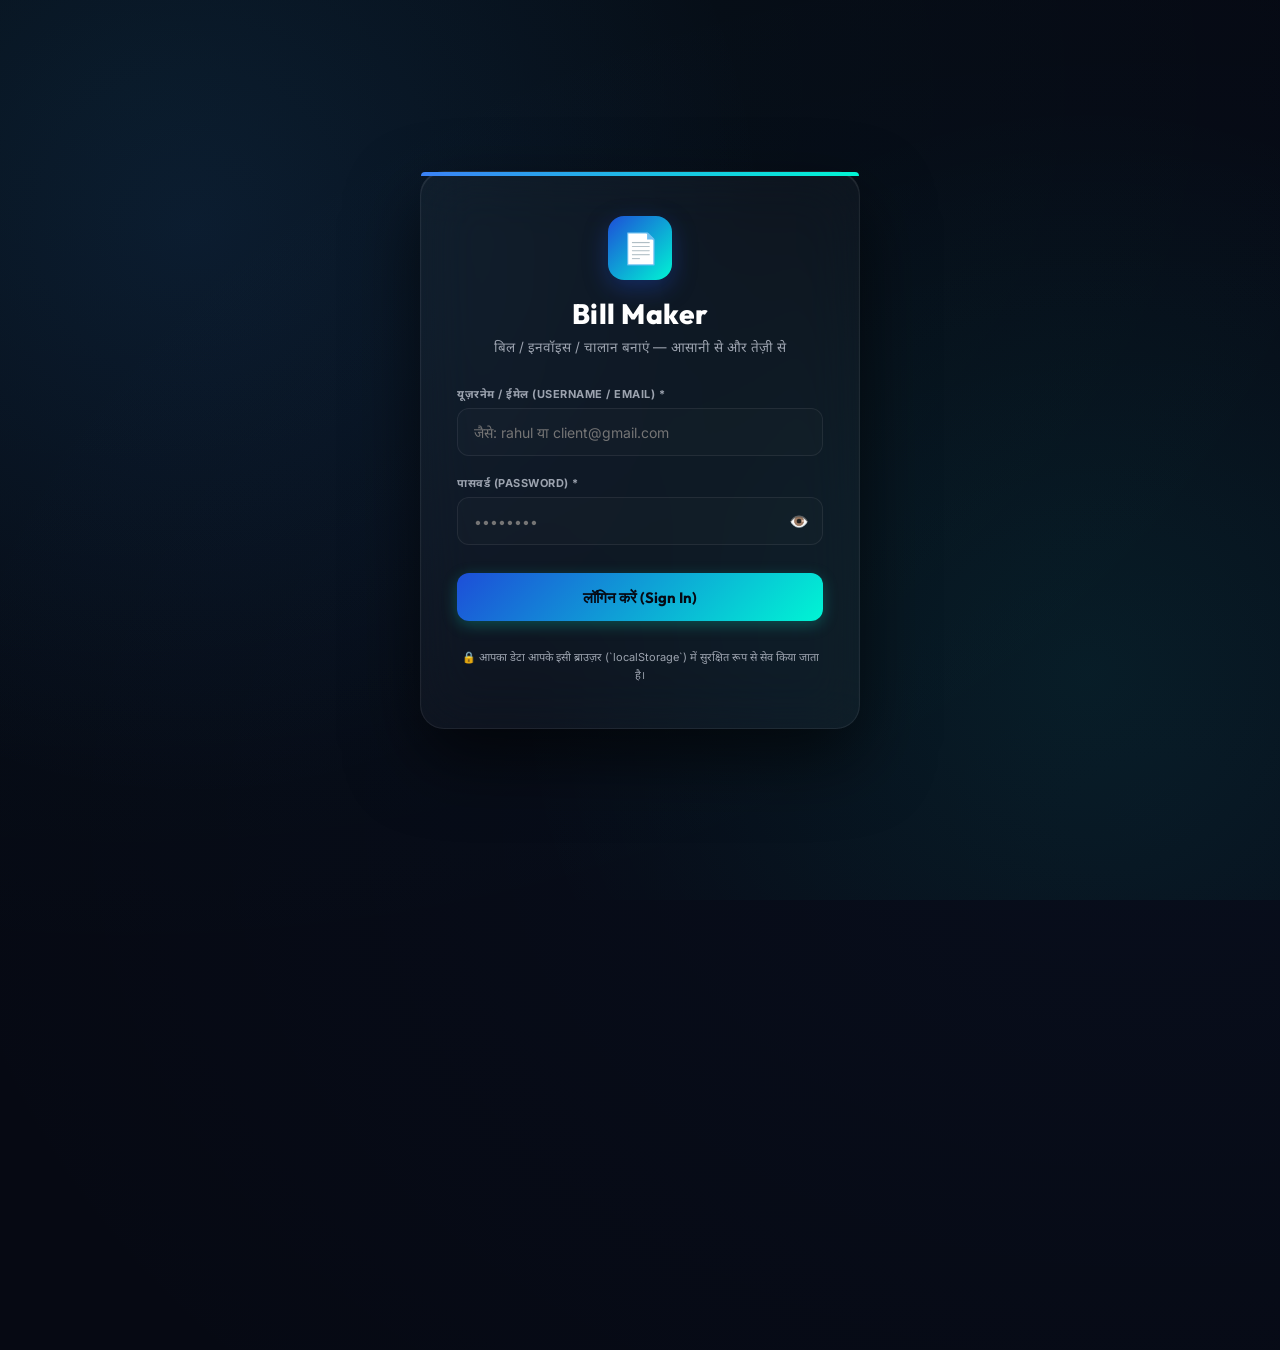
<file: index.html>
<!DOCTYPE html>
<html lang="hi">
<head>
  <meta charset="UTF-8">
  <meta name="viewport" content="width=device-width, initial-scale=1.0">
  <title>Bill Maker - बिल बनाएं</title>
  <link rel="preconnect" href="https://fonts.googleapis.com">
  <link rel="preconnect" href="https://fonts.gstatic.com" crossorigin>
  <link href="https://fonts.googleapis.com/css2?family=Outfit:wght@300;400;500;600;700;800&family=Noto+Sans+Devanagari:wght@400;500;600;700&family=Inter:wght@300;400;500;600;700&display=swap" rel="stylesheet">
  <link rel="stylesheet" href="style.css">
  <style id="dynamicTemplatesCss"></style>
  <!-- Local Authentication Mode -->
</head>
<body>

  <!-- Auth loading screen (shown while checking login state) -->
  <div id="authOverlay">
    <div style="font-size:48px">📄</div>
    <div style="font-size:18px;font-weight:700;color:#00f5d4">Bill Maker</div>
    <div class="spinner"></div>
    <div style="font-size:13px;color:#6b7280">लोगिन जाँच हो रही है...</div>
  </div>

  <div class="app-container">
    <!-- Sidebar Overlay for mobile -->
    <div class="sidebar-overlay" id="sidebarOverlay"></div>

    <!-- ===== PERSISTENT LEFT SIDEBAR ===== -->
    <aside class="sidebar-nav" id="sidebarNav">
      <div class="sidebar-brand">
        <div class="sidebar-logo">📄</div>
        <div class="sidebar-brand-text">
          <span class="sidebar-brand-name">Bill Maker</span>
          <span class="sidebar-brand-sub">SaaS Workspace</span>
        </div>
      </div>
      
      <ul class="sidebar-menu">
        <li>
          <a href="index.html" class="sidebar-menu-link active">
            <span>📋</span> Workspace
          </a>
        </li>
        <li>
          <a href="dashboard.html" class="sidebar-menu-link">
            <span>📁</span> Saved Bills
          </a>
        </li>
        <li>
          <a href="profile.html" class="sidebar-menu-link">
            <span>⚙️</span> Profile Settings
          </a>
        </li>
        <li id="adminSidebarLink" style="display:none">
          <a href="admin.html" class="sidebar-menu-link" style="color:var(--accent-mint)">
            <span>👑</span> Admin Panel
          </a>
        </li>
      </ul>

      <div class="sidebar-footer">
        <div class="sidebar-user" id="userInfo" style="display:none">
          <div class="sidebar-user-avatar" id="userAvatarPlaceholder">👤</div>
          <img class="sidebar-user-avatar" id="userAvatar" src="" alt="" style="display:none">
          <div class="sidebar-user-info">
            <div class="sidebar-user-name" id="userName">—</div>
            <div class="sidebar-user-email" id="userEmail">—</div>
          </div>
        </div>
        <button class="sidebar-btn-logout" id="btnLogout" style="display:none">
          🚪 Logout / लॉगआउट
        </button>
      </div>
    </aside>

    <!-- ===== MAIN DISPLAY AREA ===== -->
    <div class="main-viewport">
      <!-- Mobile Top bar -->
      <div class="mobile-top-bar">
        <button class="mobile-hamburger" id="mobileHamburger">☰</button>
        <span class="mobile-brand-title">📄 Bill Maker</span>
        <div class="mobile-actions" style="display:flex; gap:8px;">
          <button class="btn-new" id="btnNewBillMobile" style="height:36px; padding:0 12px; font-size:12px;">➕ New</button>
          <button class="btn-print" id="btnPrintMobile" style="height:36px; padding:0 12px; font-size:12px;">🖨️ Print</button>
        </div>
      </div>

      <!-- Desktop Local Header -->
      <header class="workspace-header">
        <div class="workspace-title">
          <h2>📋 बिल बनाएं <span class="badge">Workspace</span></h2>
        </div>
        <div class="workspace-actions">
          <button class="btn-new" id="btnNewBill">➕ New Bill</button>
          <button class="btn-print" id="btnPrint">🖨️ Print / प्रिंट</button>
        </div>
      </header>

      <!-- Mobile navigation tabs for form/preview swap -->
      <div class="mobile-tabs">
        <div class="mobile-tab-item active" id="mobileTabForm">📋 Edit Form</div>
        <div class="mobile-tab-item" id="mobileTabPreview">👁️ Live Preview</div>
      </div>

      <!-- Core Split Layout -->
      <div class="app-layout show-form" id="appLayout">

        <!-- LEFT PANEL: FORM -->
        <div class="form-panel">

          <!-- TAB BUTTONS -->
          <div class="tab-bar">
        <button class="tab-btn active" data-tab="tab-bill">📋 Bill Info</button>
        <button class="tab-btn" data-tab="tab-items">🛒 Items / सामान</button>
        <button class="tab-btn" data-tab="tab-charges">💰 Charges</button>
        <button class="tab-btn" data-tab="tab-history">📁 इतिहास (History)</button>
        <button class="tab-btn" data-tab="tab-settings">⚙️ Settings</button>
        <button class="tab-btn" data-tab="tab-templates">🎨 Templates</button>
      </div>

      <!-- ─── TAB 1: BILL INFO ─── -->
      <div class="tab-content active" id="tab-bill">

        <div class="section-card">
          <div class="section-title">🏪 दुकान / व्यापार की जानकारी <small>(आपकी दुकान)</small></div>
          <div class="field-group">
            <label>दुकान का नाम <span class="req">*</span></label>
            <input type="text" id="profBusinessName" placeholder="जैसे: S.V.K.B. किराना स्टोर">
          </div>
          <div class="field-row">
            <div class="field-group">
              <label>मोबाइल नंबर</label>
              <input type="tel" id="profPhone" placeholder="9876543210">
            </div>
            <div class="field-group">
              <label>GSTIN (वैकल्पिक)</label>
              <input type="text" id="profGSTIN" placeholder="09AAAAA0000A1Z5">
            </div>
          </div>
          <div class="field-group">
            <label>पता</label>
            <input type="text" id="profAddress" placeholder="जैसे: गल्ला मंडी, गोरखपुर">
          </div>
          <div class="field-group">
            <label>शीर्षक (ऊपर छपेगा)</label>
            <input type="text" id="profReligiousHeader" placeholder="जैसे: || श्री गणेशाय नमः ||">
          </div>
        </div>

        <div class="section-card">
          <div class="section-title">🧾 बिल की जानकारी</div>

          <div class="field-row">
            <div class="field-group">
              <label>बिल नंबर</label>
              <input type="text" id="metaInvoiceNo" placeholder="जैसे: 105">
            </div>
            <div class="field-group">
              <label>दिनांक</label>
              <input type="date" id="metaDate">
            </div>
          </div>

          <div class="field-group">
            <label>बिल का प्रकार</label>
            <div class="toggle-group">
              <label class="toggle-opt">
                <input type="radio" name="billType" value="estimate" checked>
                <span>📋 Estimate / पक्का बिल</span>
              </label>
              <label class="toggle-opt">
                <input type="radio" name="billType" value="challan">
                <span>🚚 Challan / चालान</span>
              </label>
            </div>
          </div>

          <div class="field-row">
            <div class="field-group">
              <label>कागज़ का साइज़</label>
              <select id="layoutPageSize">
                <option value="A4">A4 (पूरा पेज)</option>
                <option value="A5-Portrait">A4/2 (आधा पेज / A5)</option>
                <option value="A5-Landscape">A5 आड़ा (Landscape)</option>
              </select>
            </div>
            <div class="field-group">
              <label>गाड़ी / रूट (वैकल्पिक)</label>
              <input type="text" id="metaVehicleInfo" placeholder="जैसे: रामकुमार 407">
            </div>
          </div>
        </div>

        <div class="section-card">
          <div class="section-title">👤 खरीदार की जानकारी</div>
          <div class="field-group">
            <label>दुकान / ग्राहक का नाम <span class="req">*</span></label>
            <input type="text" id="metaReceiverName" placeholder="जैसे: प्रिया किराना स्टोर, देवरी">
          </div>
          <div class="field-group">
            <label>पता</label>
            <input type="text" id="metaReceiverAddress" placeholder="जैसे: देवरी चौराहा, गोरखपुर">
          </div>
        </div>

      </div>

      <!-- ─── TAB 2: ITEMS ─── -->
      <div class="tab-content" id="tab-items">
        <div class="section-card no-pad">
          <div class="items-toolbar">
            <span class="section-title" style="margin:0">🛒 सामान की सूची</span>
            <div style="display:flex;gap:8px">
              <button class="btn-add" id="btnAddRow">+ जोड़ें</button>
              <button class="btn-clear" id="btnClearItems">🗑️ सब हटाएं</button>
            </div>
          </div>

          <!-- Items Table -->
          <div class="items-scroll">
            <table class="items-ctrl-table">
              <thead>
                <tr>
                  <th>#</th>
                  <th>सामान का नाम (Item Name)</th>
                  <th>मात्रा (Qty)</th>
                  <th>यूनिट (Unit)</th>
                  <th>दर / रेट (₹)</th>
                  <th>छूट (Discount)</th>
                  <th>राशि (Amount)</th>
                  <th></th>
                </tr>
              </thead>
              <tbody id="itemsBody">
                <!-- rows here -->
              </tbody>
            </table>
          </div>

          <div class="overflow-alert" id="overflowAlert" style="display:none">
            ⚠️ बहुत सारे items हैं — print करने पर अगले page पर जा सकते हैं।
          </div>
        </div>

        <!-- Live subtotal bar -->
        <div class="live-total-bar">
          <span>कुल योग:</span>
          <strong id="liveSubtotal">₹ 0.00</strong>
        </div>
      </div>

      <!-- ─── TAB 3: CHARGES ─── -->
      <div class="tab-content" id="tab-charges">
        <div class="section-card">
          <div class="section-title">➕ अतिरिक्त खर्च</div>
          <div class="field-row">
            <div class="field-group">
              <label>&#x928;&#x917; (Nag) &mdash; &#x915;&#x93F;&#x924;&#x928;&#x947; &#x928;&#x917;?</label>
              <input type="number" id="calcHammaliNag" min="0" value="0" placeholder="10" step="1" inputmode="decimal" oninput="S.charges.hammaliNag=parseFloat(this.value)||0;recalcAndUpdate()">
            </div>
            <div class="field-group">
              <label>&#x20B9; &#x92A;&#x94D;&#x930;&#x924;&#x93F; &#x928;&#x917; (Rate/Nag)</label>
              <input type="number" id="calcHammaliRate" min="0" value="0" placeholder="5" step="0.5" inputmode="decimal" oninput="S.charges.hammaliRate=parseFloat(this.value)||0;recalcAndUpdate()">
            </div>
          </div>
          <div id="hammaliFormula" style="margin:6px 0 10px;padding:8px 14px;background:linear-gradient(135deg,#fef3c7,#fde68a);border:1.5px solid #f59e0b;border-radius:8px;font-size:13px;font-weight:700;color:#92400e;display:none">
            <span id="hammaliFormulaText">0 nag &times; &#x20B9;0 = &#x20B9;0</span>
            <span style="margin-left:8px;font-size:10px;font-weight:400;color:#78350f">(&#x915;&#x941;&#x932; &#x92E;&#x947;&#x902; &#x91C;&#x941;&#x921;&#x93C;&#x947;&#x917;&#x93E;)</span>
          </div>
          <div class="field-row">
            <div class="field-group">
              <label>&#x92C;&#x94B;&#x930;&#x93E; / &#x92C;&#x94B;&#x930;&#x940; &#x91A;&#x93E;&#x930;&#x94D;&#x91C; (&#x20B9;)</label>
              <input type="number" id="calcBori" min="0" value="0" placeholder="0" inputmode="decimal">
            </div>
            <div class="field-group"></div>
          </div>
          <input type="hidden" id="calcHammali" value="0">
          <div class="field-row">
            <div class="field-group">
              <label>GST (%)</label>
              <select id="calcTaxGST">
                <option value="0">कोई नहीं (0%)</option>
                <option value="5">GST 5%</option>
                <option value="12">GST 12%</option>
                <option value="18">GST 18%</option>
              </select>
            </div>
            <div class="field-group">
              <label>अग्रिम / जमा (₹)</label>
              <input type="number" id="calcAdvance" min="0" value="0" placeholder="0" inputmode="decimal">
            </div>
          </div>
        </div>

        <!-- Summary card -->
        <div class="summary-card">
          <div class="summary-title">📊 हिसाब का सारांश</div>
          <div class="summary-row"><span>सामान का योग</span><span id="sumSubtotal">₹ 0.00</span></div>
          <div class="summary-row" id="sumBoriRow"><span>बोरा चार्ज</span><span id="sumBori">₹ 0.00</span></div>
          <div class="summary-row" id="sumGstRow"><span>GST (<span id="sumGstPct">0</span>%)</span><span id="sumGst">₹ 0.00</span></div>
          <div class="summary-row text-red" id="sumAdvanceRow"><span>(-) अग्रिम</span><span id="sumAdvance">₹ 0.00</span></div>
          <div class="summary-divider"></div>
          <div class="summary-row grand"><span>कुल देय राशि</span><span id="sumNet">₹ 0.00</span></div>
          <!-- Hammali shown separately as note -->
          <div class="summary-row" id="sumHammaliRow" style="color:#d97706;font-weight:600">
            <span>&#x2696;&#xFE0F; &#x939;&#x92E;&#x94D;&#x92E;&#x93E;&#x932;&#x940; (<span id="sumHammaliNag">0</span> nag &times; &#x20B9;<span id="sumHammaliRateDisplay">0</span>)</span>
            <span id="sumHammali">&#x20B9; 0.00</span>
          </div>
        </div>

        <div class="section-card" style="margin-top:16px">
          <div class="section-title">📝 शर्तें व नियम</div>
          <div class="field-group">
            <textarea id="profTerms" rows="3" placeholder="जैसे: पेमेंट 20 दिन में करें। इसके बाद 2% ब्याज लगेगा।"></textarea>
          </div>
        </div>

        <div class="action-btns">
          <button class="btn-export" id="btnExport">💾 Save (JSON)</button>
          <button class="btn-import" id="btnImport">📂 Load (JSON)</button>
          <input type="file" id="importFile" accept=".json" style="display:none">
        </div>
      </div>

      <!-- ─── TAB 4: BILL HISTORY ─── -->
      <div class="tab-content" id="tab-history">
        <div class="section-card" style="padding:0;overflow:hidden">
          <div class="items-toolbar">
            <span class="section-title" style="margin:0">📁 सहेजे गए बिल (Saved Bills)</span>
            <button class="btn-add" id="btnRefreshHistory" style="background:#6b7280">🔄 अपडेट</button>
          </div>
          <!-- Search by shop name -->
          <div style="padding:10px 16px;border-bottom:1px solid #f0f0f0">
            <input type="text" id="historySearch" placeholder="🔍 दुकान का नाम से ढूंढें..." style="width:100%;padding:8px 12px;border:1px solid #e5e7eb;border-radius:8px;font-size:13px">
          </div>
          <!-- Records list -->
          <div id="historyList" style="max-height:500px;overflow-y:auto;padding:8px 0">
            <div class="history-empty" id="historyEmpty">
              <div style="text-align:center;padding:40px 20px;color:#9ca3af">
                <div style="font-size:40px;margin-bottom:12px">📂</div>
                <div style="font-weight:600;margin-bottom:6px">अभी कोई बिल सेव नहीं हुआ</div>
                <div style="font-size:12px">Print करने पर बिल अतओमैटिक सेव होगा</div>
              </div>
            </div>
          </div>
        </div>


      </div>

      <!-- ─── TAB 5: SETTINGS ─── -->
      <div class="tab-content" id="tab-settings">
        <div class="section-card">
          <div class="section-title">⚙️ Application Settings</div>
          <p class="help-text">यहाँ से आप अपना प्रोफाइल सेट करें। यह हर बार auto-load होगा।</p>
          <div class="field-group" style="margin-top:14px">
            <label>अगले बिल का नंबर</label>
            <input type="number" id="settingNextNo" placeholder="1">
          </div>
          <div class="field-group">
            <label>Auto-increment bill number?</label>
            <div class="toggle-group">
              <label class="toggle-opt">
                <input type="radio" name="autoIncr" value="yes" checked>
                <span>✅ हाँ (Auto)</span>
              </label>
              <label class="toggle-opt">
                <input type="radio" name="autoIncr" value="no">
                <span>❌ नहीं (Manual)</span>
              </label>
            </div>
          </div>
        </div>
        <div class="danger-zone">
          <button class="btn-danger" id="btnReset">🗑️ सब Reset करें (Clear All Data)</button>
          <p class="help-text">⚠️ इससे सारा डेटा मिट जाएगा।</p>
        </div>
      </div>

      <!-- ─── TAB 6: TEMPLATES ─── -->
      <div class="tab-content" id="tab-templates">
        <div class="section-card">
          <div class="section-title">🎨 बिल टेम्पलेट चुनें</div>
          <p class="help-text" style="margin-bottom:12px">VYAPAR जैसे template चुनें — प्रिंट में भी यही design आएगी।</p>

          <div class="template-grid" id="templateGrid"></div>
        </div>
      </div>
    </div><!-- end form-panel -->
    <!-- RIGHT PANEL: LIVE PRINT PREVIEW -->
    <div class="preview-panel">
      <div class="preview-label">
        <span class="live-dot"></span>
        Live Preview — <span id="previewSizeLabel">A4</span>
      </div>

      <!-- THE ACTUAL BILL PAPER -->
      <div class="bill-scroll-wrap">
        <div class="bill-paper size-a4" id="invoicePaper">

        <!-- Religious header -->
        <div class="bill-religious" id="pReligious">|| श्री गणेशाय नमः ||</div>

        <!-- Business header -->
        <div class="bill-header-block">
          <div class="bill-biz-left">
            <div class="bill-biz-name" id="pBizName">S.V.K.B. किराना स्टोर</div>
            <div class="bill-biz-sub" id="pBizSub">Wholesale Kirana Merchants</div>
            <div class="bill-biz-addr" id="pBizAddr">गल्ला मंडी, गोरखपुर</div>
          </div>
          <div class="bill-biz-right">
            <div id="pPhoneBlock"><strong>📞</strong> <span id="pPhone">9876543210</span></div>
            <div id="pGstBlock"><strong>GST:</strong> <span id="pGST">09AAAAA0000A1Z5</span></div>
          </div>
        </div>

        <div class="bill-line-thick"></div>
        <div class="bill-doc-type" id="pDocType">— ESTIMATE / अनुमानित बिल —</div>
        <div class="bill-line"></div>

        <!-- Receiver + bill meta -->
        <div class="bill-meta-grid">
          <div class="bill-receiver">
            <div class="meta-line">
              <span class="mlabel">नाम:</span>
              <span class="mval bold" id="pRecvName">प्रिया किराना स्टोर</span>
            </div>
            <div class="meta-line">
              <span class="mlabel">पता:</span>
              <span class="mval" id="pRecvAddr">देवरी चौराहा, गोरखपुर</span>
            </div>
            <div class="meta-line" id="pVehicleRow">
              <span class="mlabel">गाड़ी:</span>
              <span class="mval" id="pVehicle">रामकुमार 407</span>
            </div>
          </div>
          <div class="bill-billno">
            <div class="meta-line">
              <span class="mlabel" id="pBillNoLabel">बिल नं:</span>
              <span class="mval bold" id="pInvoiceNo">105</span>
            </div>
            <div class="meta-line">
              <span class="mlabel">दिनांक:</span>
              <span class="mval" id="pDate">28/05/2026</span>
            </div>
          </div>
        </div>

        <div class="bill-line"></div>

        <!-- Items table -->
        <table class="bill-items-table" id="pItemsTable">
          <thead>
            <tr>
              <th class="tc" style="width:30px">क्र.</th>
              <th>सामान का विवरण (Item)</th>
              <th class="tr" style="width:80px">मात्रा (Qty)</th>
              <th class="tr" id="thRate" style="width:80px">दर (Rate)</th>
              <th class="tr" id="thDisc" style="width:60px">छूट (Disc.)</th>
              <th class="tr" id="thAmt" style="width:90px">राशि (Amount)</th>
            </tr>
          </thead>
          <tbody id="pItemsBody">
          </tbody>
        </table>

        <!-- Totals + Signature -->
        <div class="bill-footer-grid" id="pTotalsBlock">
          <div class="bill-footer-left">
            <div class="bill-terms-title">शर्तें व नियम:</div>
            <div class="bill-terms-text" id="pTerms">पेमेंट 20 दिन में करें।</div>
            <div class="bill-sign-row">
              <div class="sign-box">
                <div class="sign-line"></div>
                <div class="sign-name">खरीदार के हस्ताक्षर</div>
              </div>
              <div class="sign-box">
                <div class="sign-line"></div>
                <div class="sign-name">कृते: <span id="pBizSignName">S.V.K.B.</span></div>
                <div class="sign-sub">अधिकृत हस्ताक्षर</div>
              </div>
            </div>
          </div>
          <div class="bill-footer-right">
            <table class="bill-totals-tbl">
              <tr>
                <td class="tl">उप योग (Subtotal)</td>
                <td class="tr" id="pSubtotal">₹ 0.00</td>
              </tr>
              <tr id="pBoriRow">
                <td class="tl">बोरा चार्ज</td>
                <td class="tr" id="pBori">₹ 0.00</td>
              </tr>
              <tr id="pGstRow">
                <td class="tl">GST (<span id="pGstPct">0</span>%)</td>
                <td class="tr" id="pGst">₹ 0.00</td>
              </tr>
              <tr id="pAdvanceRow">
                <td class="tl red">(-) अग्रिम</td>
                <td class="tr red" id="pAdvance">₹ 0.00</td>
              </tr>
              <tr id="pHammaliRow">
                <td class="tl" style="color:#b45309;font-weight:600">&#x2696;&#xFE0F; &#x939;&#x92E;&#x94D;&#x92E;&#x93E;&#x932;&#x940; <small>(<span id="pHammaliNag">0</span> nag &times; &#x20B9;<span id="pHammaliRate">0</span>)</small></td>
                <td class="tr" id="pHammali" style="color:#b45309;font-weight:700">&#x20B9; 0.00</td>
              </tr>
              <tr class="grand-row">
                <td class="tl">कुल देय राशि (Net Payable)</td>
                <td class="tr bold" id="pNetTotal">₹ 0.00</td>
              </tr>
              <!-- Hammali shown BELOW grand total as an informational note -->
              
            </table>
          </div>
        </div>

        <!-- Thank you footer -->
        <div class="bill-thankyou">
          ✦ धन्यवाद ! पुनः पधारें ✦
        </div>

      </div><!-- end bill-paper -->
      </div><!-- end bill-scroll-wrap -->
    </div><!-- end preview-panel -->

  </div><!-- end app-layout -->
  </div><!-- end main-viewport -->
  </div><!-- end app-container -->

  <!-- Toast notification -->
  <div id="editorToast" style="
    position:fixed; bottom:28px; left:50%; transform:translateX(-50%) translateY(80px);
    background:#1d4ed8; color:#fff; padding:12px 24px; border-radius:30px;
    font-size:13px; font-weight:600; z-index:9999;
    transition:transform 0.3s ease; box-shadow:0 4px 16px rgba(0,0,0,0.2);
    pointer-events:none;
  "></div>
  <style>
    #editorToast.show { transform: translateX(-50%) translateY(0) !important; }
  </style>

  <script src="app.js"></script>
</body>
</html>
</file>
<file: style.css>
/* ========================================================
   BILL MAKER — PREMIUM GLOBAL DESIGN SYSTEM & UX ARCHITECTURE
   ======================================================== */

@import url('https://fonts.googleapis.com/css2?family=Outfit:wght@300;400;500;600;700;800&family=Inter:wght@300;400;500;600;700;800&family=Noto+Sans+Devanagari:wght@400;500;600;700&display=swap');

:root {
  /* Color Palette - Premium Dark & Mint Glow */
  --bg-base: #070912;
  --bg-panel: rgba(10, 15, 30, 0.4);
  --bg-card: rgba(18, 27, 49, 0.5);
  --bg-input: rgba(255, 255, 255, 0.02);
  --border-color: rgba(255, 255, 255, 0.07);
  --border-color-focus: #00f5d4;
  
  --text-main: #f3f4f6;
  --text-muted: #9ca3af;
  --text-white: #ffffff;
  
  --accent-mint: #00f5d4;
  --accent-mint-hover: #00d9bc;
  --accent-mint-glow: rgba(0, 245, 212, 0.1);
  --accent-mint-solid: #10b981;
  --accent-blue: #3b82f6;
  --accent-blue-hover: #2563eb;
  --accent-danger: #f43f5e;
  --accent-danger-hover: #e11d48;
  --accent-danger-glow: rgba(244, 63, 94, 0.12);
  --accent-success: #10b981;
  --accent-warning: #f59e0b;
  
  /* Dimensions & Spacing */
  --sidebar-width: 280px;
  --header-height: 70px;
  --radius-sm: 8px;
  --radius-md: 12px;
  --radius-lg: 18px;
  --transition-fast: 0.2s cubic-bezier(0.4, 0, 0.2, 1);
  --transition-normal: 0.3s cubic-bezier(0.4, 0, 0.2, 1);
  
  /* Shadows & Glows */
  --shadow-sm: 0 2px 8px rgba(0, 0, 0, 0.3);
  --shadow-md: 0 12px 30px rgba(0, 0, 0, 0.45), inset 0 1px 1px rgba(255, 255, 255, 0.08);
  --shadow-lg: 0 25px 60px rgba(0, 0, 0, 0.65);
  --glow-mint: 0 0 18px rgba(0, 245, 212, 0.2);
  --glow-input: 0 0 16px rgba(0, 245, 212, 0.15), inset 0 1px 1px rgba(255, 255, 255, 0.05);
}

/* ── RESET & BASE ── */
* {
  box-sizing: border-box;
  margin: 0;
  padding: 0;
}

body {
  font-family: 'Inter', 'Noto Sans Devanagari', sans-serif;
  background-color: var(--bg-base);
  background-image: 
    radial-gradient(circle at 10% 20%, rgba(59, 130, 246, 0.07) 0%, transparent 45%),
    radial-gradient(circle at 90% 80%, rgba(0, 245, 212, 0.05) 0%, transparent 45%);
  background-attachment: fixed;
  color: var(--text-main);
  font-size: 14px;
  min-height: 100vh;
  overflow-x: hidden;
}

/* Custom Scrollbar for Core Panels */
::-webkit-scrollbar {
  width: 6px;
  height: 6px;
}
::-webkit-scrollbar-track {
  background: rgba(255, 255, 255, 0.005);
}
::-webkit-scrollbar-thumb {
  background: rgba(255, 255, 255, 0.1);
  border-radius: 4px;
}
::-webkit-scrollbar-thumb:hover {
  background: var(--accent-mint);
}

/* Placeholders design */
::placeholder {
  color: rgba(255, 255, 255, 0.25);
  font-weight: 400;
}

/* ── AUTH LOADING OVERLAY ── */
#authOverlay {
  position: fixed;
  inset: 0;
  background: var(--bg-base) !important;
  display: flex;
  flex-direction: column;
  align-items: center;
  justify-content: center;
  z-index: 9999;
  gap: 20px;
}
#authOverlay .spinner {
  width: 48px;
  height: 48px;
  border: 4px solid rgba(0, 245, 212, 0.08);
  border-top-color: var(--accent-mint);
  border-radius: 50%;
  animation: spin 0.8s linear infinite;
}
@keyframes spin { to { transform: rotate(360deg); } }

/* ── LAYOUT SHELL (Desktop Navigation Sidebar) ── */
.app-container {
  display: flex;
  min-height: 100vh;
  width: 100%;
  position: relative;
}

.sidebar-nav {
  width: var(--sidebar-width);
  background: rgba(8, 12, 22, 0.9);
  backdrop-filter: blur(24px);
  -webkit-backdrop-filter: blur(24px);
  border-right: 1px solid var(--border-color);
  display: flex;
  flex-direction: column;
  padding: 30px 20px;
  position: fixed;
  top: 0;
  bottom: 0;
  left: 0;
  z-index: 1000;
  transition: transform var(--transition-normal);
}

.sidebar-brand {
  display: flex;
  align-items: center;
  gap: 12px;
  margin-bottom: 35px;
  padding-left: 8px;
}
.sidebar-logo {
  font-size: 28px;
  filter: drop-shadow(0 0 10px rgba(0, 245, 212, 0.4));
  animation: logoPulse 2.5s infinite alternate;
}
@keyframes logoPulse {
  0% { transform: scale(1); filter: drop-shadow(0 0 5px rgba(0, 245, 212, 0.3)); }
  100% { transform: scale(1.05); filter: drop-shadow(0 0 15px rgba(0, 245, 212, 0.6)); }
}
.sidebar-brand-text {
  display: flex;
  flex-direction: column;
}
.sidebar-brand-name {
  font-family: 'Outfit', sans-serif;
  font-size: 18px;
  font-weight: 800;
  color: var(--text-white);
  letter-spacing: 0.5px;
}
.sidebar-brand-sub {
  font-size: 10px;
  color: var(--accent-mint);
  font-weight: 700;
  text-transform: uppercase;
  letter-spacing: 1px;
}

.sidebar-menu {
  list-style: none;
  display: flex;
  flex-direction: column;
  gap: 8px;
  flex: 1;
}

.sidebar-menu-link {
  display: flex;
  align-items: center;
  gap: 12px;
  padding: 12px 16px;
  border-radius: var(--radius-md);
  color: var(--text-muted);
  font-size: 14px;
  font-weight: 600;
  text-decoration: none;
  transition: all var(--transition-fast);
  border: 1px solid transparent;
  cursor: pointer;
  position: relative;
  overflow: hidden;
}
.sidebar-menu-link:hover {
  background: rgba(255, 255, 255, 0.02);
  color: var(--text-white);
  transform: translateX(2px);
}
.sidebar-menu-link.active {
  background: var(--accent-mint-glow);
  color: var(--accent-mint);
  border-color: rgba(0, 245, 212, 0.12);
  box-shadow: var(--glow-mint);
}
/* Sliding navigation border */
.sidebar-menu-link::after {
  content: '';
  position: absolute;
  left: 0; bottom: 0; top: 0;
  width: 3px;
  background: var(--accent-mint);
  transform: scaleY(0);
  transform-origin: bottom center;
  transition: transform var(--transition-fast);
}
.sidebar-menu-link.active::after {
  transform: scaleY(1);
}

.sidebar-footer {
  border-top: 1px solid var(--border-color);
  padding-top: 20px;
  margin-top: auto;
}

.sidebar-user {
  display: flex;
  align-items: center;
  gap: 12px;
  padding: 10px;
  background: rgba(255, 255, 255, 0.015);
  border: 1px solid var(--border-color);
  border-radius: var(--radius-md);
  margin-bottom: 12px;
}

.sidebar-user-avatar {
  width: 36px;
  height: 36px;
  border-radius: var(--radius-sm);
  background: linear-gradient(135deg, var(--accent-blue), var(--accent-mint));
  display: flex;
  align-items: center;
  justify-content: center;
  font-family: 'Outfit', sans-serif;
  font-weight: 800;
  color: var(--bg-base);
  font-size: 15px;
  flex-shrink: 0;
  object-fit: cover;
  border: 1.5px solid rgba(255,255,255,0.08);
}

.sidebar-user-info {
  flex: 1;
  min-width: 0;
}
.sidebar-user-name {
  font-size: 13px;
  font-weight: 700;
  color: var(--text-white);
  white-space: nowrap;
  overflow: hidden;
  text-overflow: ellipsis;
}
.sidebar-user-email {
  font-size: 10px;
  color: var(--text-muted);
  white-space: nowrap;
  overflow: hidden;
  text-overflow: ellipsis;
}

.sidebar-btn-logout {
  width: 100%;
  background: transparent;
  border: 1px solid rgba(244, 63, 94, 0.15);
  color: var(--accent-danger);
  padding: 10px;
  border-radius: var(--radius-md);
  font-size: 13px;
  font-weight: 600;
  cursor: pointer;
  transition: all var(--transition-fast);
  display: flex;
  align-items: center;
  justify-content: center;
  gap: 8px;
}
.sidebar-btn-logout:hover {
  background: var(--accent-danger-glow);
  border-color: rgba(244, 63, 94, 0.35);
  transform: translateY(-1px);
}

/* Main Display Area */
.main-viewport {
  margin-left: var(--sidebar-width);
  flex: 1;
  min-width: 0;
  display: flex;
  flex-direction: column;
}

/* Mobile top bar navigation triggers */
.mobile-top-bar {
  display: none;
  background: rgba(8, 12, 22, 0.95);
  backdrop-filter: blur(12px);
  border-bottom: 1px solid var(--border-color);
  padding: 12px 16px;
  align-items: center;
  justify-content: space-between;
  position: sticky;
  top: 0;
  z-index: 999;
}
.mobile-hamburger {
  background: transparent;
  border: none;
  color: var(--text-main);
  font-size: 24px;
  cursor: pointer;
}
.mobile-logo {
  font-size: 24px;
}
.mobile-brand-title {
  font-family: 'Outfit', sans-serif;
  font-size: 16px;
  font-weight: 700;
  color: var(--text-white);
}

/* Sidebar overlay on mobile */
.sidebar-overlay {
  display: none;
  position: fixed;
  inset: 0;
  background: rgba(0, 0, 0, 0.6);
  backdrop-filter: blur(5px);
  z-index: 998;
}

/* Workspace Local Page Header */
.workspace-header {
  padding: 24px 32px 12px;
  display: flex;
  justify-content: space-between;
  align-items: center;
  border-bottom: 1px solid var(--border-color);
}
.workspace-title h2 {
  font-family: 'Outfit', sans-serif;
  font-size: 24px;
  font-weight: 800;
  color: var(--text-white);
  display: flex;
  align-items: center;
  gap: 8px;
  letter-spacing: -0.3px;
}
.workspace-title .badge {
  font-size: 10px;
  padding: 3px 8px;
  background: var(--accent-mint-glow);
  color: var(--accent-mint);
  border: 1px solid rgba(0, 245, 212, 0.25);
  border-radius: 20px;
  text-transform: uppercase;
  letter-spacing: 1px;
  font-weight: 800;
}
.workspace-actions {
  display: flex;
  gap: 12px;
}

/* ── PREMIUM CORE BUTTONS ── */
.btn-print, .btn-new, .btn-dashboard, .btn-logout, .btn-save, .btn-add, .btn-clear {
  border-radius: var(--radius-md);
  font-size: 13.5px;
  font-weight: 700;
  cursor: pointer;
  transition: all var(--transition-fast);
  display: inline-flex;
  align-items: center;
  justify-content: center;
  gap: 6px;
  height: 40px;
  padding: 0 16px;
  font-family: 'Outfit', sans-serif;
}

.btn-print {
  background: linear-gradient(135deg, var(--accent-mint), var(--accent-emerald));
  color: var(--bg-base);
  border: none;
  box-shadow: 0 4px 16px rgba(0, 245, 212, 0.35);
}
.btn-print:hover {
  transform: translateY(-1.5px) scale(1.02);
  box-shadow: 0 8px 24px rgba(0, 245, 212, 0.5);
  filter: brightness(1.05);
}

.btn-new {
  background: rgba(255, 255, 255, 0.04);
  color: var(--text-main);
  border: 1px solid var(--border-color);
}
.btn-new:hover {
  background: rgba(255, 255, 255, 0.08);
  color: var(--text-white);
  border-color: rgba(255, 255, 255, 0.2);
  transform: translateY(-1px);
}

/* ── SPLIT WORKSPACE LAYOUT ── */
.app-layout {
  display: grid;
  grid-template-columns: 540px 1fr;
  height: calc(100vh - var(--header-height) - 40px);
  overflow: hidden;
  flex: 1;
}

/* Form Panel (Left) */
.form-panel {
  background: var(--bg-panel);
  border-right: 1px solid var(--border-color);
  display: flex;
  flex-direction: column;
  overflow: hidden;
}

/* Form Tabs Menu */
.tab-bar {
  display: flex;
  background: rgba(8, 12, 22, 0.4);
  border-bottom: 1px solid var(--border-color);
  overflow-x: auto;
  flex-shrink: 0;
}
.tab-btn {
  flex: 1;
  padding: 14px 8px;
  border: none;
  background: transparent;
  font-size: 11.5px;
  font-weight: 700;
  color: var(--text-muted);
  cursor: pointer;
  white-space: nowrap;
  border-bottom: 3px solid transparent;
  transition: all var(--transition-fast);
  text-transform: uppercase;
  letter-spacing: 0.8px;
}
.tab-btn:hover {
  color: var(--text-main);
  background: rgba(255, 255, 255, 0.02);
}
.tab-btn.active {
  color: var(--accent-mint);
  border-bottom-color: var(--accent-mint);
  background: rgba(255, 255, 255, 0.03);
  text-shadow: 0 0 8px rgba(0, 245, 212, 0.35);
}

/* Tab Scrollable Contents */
.tab-content {
  display: none;
  flex: 1;
  overflow-y: auto;
  padding: 24px;
  flex-direction: column;
  gap: 20px;
}
.tab-content.active {
  display: flex;
}

/* ── PREMIUM UI GLASS CARDS ── */
.section-card {
  border: 1px solid var(--border-color);
  border-radius: var(--radius-lg);
  padding: 20px;
  background: var(--bg-card);
  box-shadow: var(--shadow-md);
  backdrop-filter: blur(24px);
  -webkit-backdrop-filter: blur(24px);
  transition: transform var(--transition-fast), border-color var(--transition-normal), box-shadow var(--transition-normal);
}
.section-card:hover {
  border-color: rgba(0, 245, 212, 0.15);
  box-shadow: 0 16px 40px rgba(0, 0, 0, 0.55), 0 0 20px rgba(0, 245, 212, 0.02), inset 0 1px 1px rgba(255, 255, 255, 0.12);
}
.section-card.no-pad {
  padding: 0;
  overflow: hidden;
}

.section-title {
  font-family: 'Outfit', sans-serif;
  font-size: 14px;
  font-weight: 700;
  color: var(--text-white);
  margin-bottom: 16px;
  display: flex;
  align-items: center;
  gap: 8px;
}
.section-title small {
  font-weight: 400;
  color: var(--text-muted);
  font-size: 11px;
}
.req {
  color: var(--accent-danger);
}
.help-text {
  font-size: 12px;
  color: var(--text-muted);
  line-height: 1.6;
}

/* ── TOUCH FRIENDLY FORMS ── */
.field-group {
  display: flex;
  flex-direction: column;
  gap: 6px;
  margin-bottom: 14px;
}
.field-group:last-child {
  margin-bottom: 0;
}
.field-row {
  display: grid;
  grid-template-columns: 1fr 1fr;
  gap: 12px;
}

label {
  font-size: 11px;
  font-weight: 700;
  color: var(--text-muted);
  text-transform: uppercase;
  letter-spacing: 0.5px;
}

input[type="text"],
input[type="number"],
input[type="tel"],
input[type="date"],
select,
textarea {
  border: 1.5px solid var(--border-color);
  border-radius: var(--radius-md);
  padding: 0 14px;
  font-size: 13.5px;
  font-family: inherit;
  color: var(--text-white);
  background: var(--bg-input);
  outline: none;
  transition: all var(--transition-fast);
  width: 100%;
  height: 48px; /* Touch-optimized min target height */
}

textarea {
  height: auto;
  padding: 12px 14px;
  resize: vertical;
}

input:focus, select:focus, textarea:focus {
  border-color: var(--border-color-focus);
  box-shadow: var(--glow-input);
  background: rgba(255, 255, 255, 0.05);
}

/* Premium styled Select element */
select {
  cursor: pointer;
  appearance: none;
  background-image: url("data:image/svg+xml;charset=utf-8,%3Csvg xmlns='http://www.w3.org/2000/svg' viewBox='0 0 24 24' fill='none' stroke='%239ca3af' stroke-width='2' stroke-linecap='round' stroke-linejoin='round'%3E%3Cpath d='m6 9 6 6 6-6'/%3E%3C/svg%3E");
  background-repeat: no-repeat;
  background-position: right 14px center;
  background-size: 16px;
  padding-right: 40px;
}
select option {
  background: #0f172a;
  color: var(--text-white);
}

/* ── PREMIUM FLUID SLIDING TOGGLE SWITCHES ── */
.toggle-group {
  display: grid;
  grid-template-columns: 1fr 1fr;
  gap: 8px;
}
.toggle-opt {
  position: relative;
  cursor: pointer;
}
.toggle-opt input {
  position: absolute;
  opacity: 0;
  width: 0;
}
.toggle-opt span {
  display: flex;
  align-items: center;
  justify-content: center;
  border: 1.5px solid var(--border-color);
  border-radius: var(--radius-md);
  height: 48px;
  font-size: 12.5px;
  font-weight: 700;
  color: var(--text-muted);
  transition: all var(--transition-fast);
  background: rgba(255, 255, 255, 0.015);
  text-transform: uppercase;
  letter-spacing: 0.5px;
}
.toggle-opt input:checked + span {
  border-color: var(--accent-mint);
  background: var(--accent-mint-glow);
  color: var(--accent-mint);
  box-shadow: var(--glow-mint);
}

/* ── ITEMS PANEL TOOLBAR & EDITABLE GRID ── */
.items-toolbar {
  display: flex;
  justify-content: space-between;
  align-items: center;
  padding: 16px 20px;
  border-bottom: 1px solid var(--border-color);
  background: rgba(8, 12, 22, 0.4);
}

.btn-add {
  background: var(--accent-mint-glow);
  color: var(--accent-mint);
  border: 1.5px solid rgba(0, 245, 212, 0.25);
  box-shadow: var(--glow-mint);
}
.btn-add:hover {
  background: var(--accent-mint);
  color: var(--bg-base);
  border-color: transparent;
}

.btn-clear {
  background: var(--accent-danger-glow);
  color: var(--accent-danger);
  border: 1.5px solid rgba(244, 63, 94, 0.25);
}
.btn-clear:hover {
  background: var(--accent-danger);
  color: var(--text-white);
  border-color: transparent;
}

.items-scroll {
  overflow-x: auto;
  border-bottom: 1px solid var(--border-color);
}

.items-ctrl-table {
  width: 100%;
  border-collapse: collapse;
  font-size: 12.5px;
  min-width: 650px;
}
.items-ctrl-table th {
  background: rgba(8, 12, 22, 0.5);
  color: var(--text-muted);
  font-weight: 700;
  padding: 12px 10px;
  text-align: left;
  border-bottom: 2.5px solid var(--border-color);
  text-transform: uppercase;
  letter-spacing: 0.8px;
}
.items-ctrl-table td {
  padding: 8px;
  border-bottom: 1px solid var(--border-color);
  vertical-align: middle;
}
.items-ctrl-table input {
  border: 1.5px solid var(--border-color) !important;
  border-radius: var(--radius-sm) !important;
  padding: 0 10px !important;
  font-size: 12.5px !important;
  height: 38px;
  background: var(--bg-input);
  color: var(--text-white);
}
.items-ctrl-table input:focus {
  border-color: var(--accent-mint) !important;
  box-shadow: var(--glow-input) !important;
}

/* Row-Focus highlight pseudo elements */
.items-ctrl-table tbody tr {
  transition: background var(--transition-fast), box-shadow var(--transition-fast);
}
.items-ctrl-table tbody tr:focus-within {
  background: rgba(0, 245, 212, 0.04) !important;
  box-shadow: inset 3px 0 0 var(--accent-mint);
}

.items-ctrl-table .row-amount {
  font-weight: 800;
  color: var(--accent-mint);
  padding: 8px 12px;
  white-space: nowrap;
  font-size: 13.5px;
  font-family: 'Outfit', sans-serif;
  font-variant-numeric: tabular-nums;
}

.btn-del-row {
  background: transparent;
  border: none;
  cursor: pointer;
  color: var(--text-muted);
  width: 32px;
  height: 32px;
  border-radius: var(--radius-sm);
  font-size: 14px;
  display: flex;
  align-items: center;
  justify-content: center;
  transition: all var(--transition-fast);
}
.btn-del-row:hover {
  color: var(--accent-danger);
  background: var(--accent-danger-glow);
}

/* Subtotal live tracker */
.live-total-bar {
  background: rgba(59, 130, 246, 0.08);
  border: 1px solid rgba(59, 130, 246, 0.15);
  border-radius: var(--radius-md);
  padding: 14px 20px;
  display: flex;
  justify-content: space-between;
  align-items: center;
  font-size: 14.5px;
  color: var(--accent-blue);
  font-weight: 700;
  margin-top: 10px;
  box-shadow: 0 4px 12px rgba(59,130,246,0.1);
}
.live-total-bar strong {
  font-size: 22px;
  color: var(--text-white);
  font-family: 'Outfit', sans-serif;
  font-variant-numeric: tabular-nums;
}

.overflow-alert {
  background: var(--accent-danger-glow);
  border: 1px solid rgba(244, 63, 94, 0.2);
  color: var(--accent-danger);
  font-size: 12px;
  padding: 10px 16px;
  margin: 12px 20px;
  border-radius: var(--radius-md);
  font-weight: 600;
}

/* ── CHARGES & SUMMARY ACCOUNTING ── */
.summary-card {
  border: 2px solid var(--accent-mint);
  border-radius: var(--radius-lg);
  padding: 20px;
  background: rgba(0, 245, 212, 0.03);
  box-shadow: var(--shadow-md), var(--glow-mint);
}
.summary-title {
  font-family: 'Outfit', sans-serif;
  font-size: 14px;
  font-weight: 800;
  color: var(--accent-mint);
  margin-bottom: 16px;
  text-transform: uppercase;
  letter-spacing: 0.8px;
}
.summary-row {
  display: flex;
  justify-content: space-between;
  padding: 8px 0;
  font-size: 13.5px;
  border-bottom: 1.5px dashed rgba(255, 255, 255, 0.05);
}
.summary-row:last-child {
  border-bottom: none;
}
.summary-row span:first-child {
  color: var(--text-muted);
}
.summary-row span:last-child {
  font-weight: 700;
  color: var(--text-white);
  font-variant-numeric: tabular-nums;
}
.summary-row.text-red span {
  color: var(--accent-danger);
}
.summary-divider {
  border-top: 2px solid rgba(0, 245, 212, 0.2);
  margin: 12px 0;
}
.summary-row.grand {
  font-size: 18px;
  font-weight: 800;
  padding: 4px 0;
}
.summary-row.grand span:first-child {
  color: var(--text-white);
  font-family: 'Outfit', sans-serif;
}
.summary-row.grand span:last-child {
  color: var(--accent-mint);
  font-size: 24px;
  font-family: 'Outfit', sans-serif;
}

.action-btns {
  display: flex;
  gap: 12px;
  margin-top: 10px;
}
.btn-export, .btn-import {
  flex: 1;
  background: rgba(255, 255, 255, 0.02);
  border: 1.5px solid var(--border-color);
  color: var(--text-main);
  height: 44px;
}
.btn-export:hover, .btn-import:hover {
  background: rgba(255, 255, 255, 0.05);
  color: var(--text-white);
  border-color: rgba(255, 255, 255, 0.2);
}

.danger-zone {
  border: 1.5px dashed rgba(244, 63, 94, 0.25);
  border-radius: var(--radius-lg);
  padding: 20px;
  background: var(--accent-danger-glow);
  text-align: center;
}
.btn-danger {
  background: var(--accent-danger);
  color: var(--text-white);
  border: none;
  border-radius: var(--radius-md);
  padding: 0 20px;
  font-size: 13.5px;
  font-weight: 700;
  cursor: pointer;
  height: 44px;
  box-shadow: 0 4px 12px var(--accent-danger-glow);
  transition: all var(--transition-fast);
  margin-bottom: 8px;
  font-family: 'Outfit', sans-serif;
  display: inline-flex;
  align-items: center;
  justify-content: center;
}
.btn-danger:hover {
  background: var(--accent-danger-hover);
  transform: translateY(-1px);
}

/* ── PREVIEW PANEL (Right side on desktop) ── */
.preview-panel {
  background: #111422;
  border-left: 1px solid var(--border-color);
  display: flex;
  flex-direction: column;
  align-items: center;
  padding: 24px;
  overflow-y: auto;
  gap: 16px;
}

.preview-label {
  display: flex;
  align-items: center;
  gap: 8px;
  font-size: 12.5px;
  color: var(--text-muted);
  font-weight: 700;
  align-self: flex-start;
  font-family: 'Outfit', sans-serif;
  text-transform: uppercase;
  letter-spacing: 0.8px;
}
.live-dot {
  width: 8px;
  height: 8px;
  background: var(--accent-mint);
  border-radius: 50%;
  box-shadow: 0 0 10px var(--accent-mint);
  animation: pulse 1.8s infinite;
}
@keyframes pulse { 0%,100%{opacity:1} 50%{opacity:0.4} }

/* ── BILL CONTAINER AUTO-SCALING WRAPPER ── */
.bill-scroll-wrap {
  width: 100%;
  display: flex;
  justify-content: center;
  position: relative;
  /* Allow space for scale transform origin offsets */
  min-height: auto;
}

/* ── THE ACTUAL BILL PAPER ── */
.bill-paper {
  background: #fff;
  box-shadow: 0 12px 40px rgba(0, 0, 0, 0.6);
  font-family: 'Noto Sans Devanagari', 'Inter', serif;
  color: #111;
  transition: transform var(--transition-normal);
  transform-origin: top center;
  flex-shrink: 0;
}

.size-a4       { width: 794px; min-height: 1122px; padding: 36px 40px; }
.size-a5-p     { width: 560px; min-height: 794px;  padding: 24px 28px; }
.size-a5-l     { width: 794px; min-height: 560px;  padding: 20px 28px; font-size: 12px; }

/* ── TOAST NOTIFICATIONS ── */
#editorToast {
  position: fixed;
  bottom: 28px;
  left: 50%;
  transform: translateX(-50%) translateY(80px);
  background: linear-gradient(135deg, var(--accent-blue), var(--accent-mint-solid));
  color: #fff;
  padding: 12px 24px;
  border-radius: 30px;
  font-size: 13.5px;
  font-weight: 700;
  z-index: 9999;
  transition: transform 0.3s cubic-bezier(0.175, 0.885, 0.32, 1.275);
  box-shadow: 0 8px 30px rgba(0,0,0,0.35);
  pointer-events: none;
  font-family: 'Outfit', sans-serif;
  letter-spacing: 0.5px;
}
#editorToast.show {
  transform: translateX(-50%) translateY(0) !important;
}

/* ── SAVED BILL HISTORY LAYOUTS ── */
.history-bill-card {
  display: flex;
  align-items: center;
  gap: 14px;
  padding: 16px 20px;
  border-bottom: 1px solid var(--border-color);
  cursor: pointer;
  transition: background var(--transition-fast), transform var(--transition-fast), border-color var(--transition-fast);
}
.history-bill-card:hover {
  background: rgba(0, 245, 212, 0.025);
  transform: translateX(4px);
  border-bottom-color: rgba(0, 245, 212, 0.1);
}
.history-bill-card:last-child {
  border-bottom: none;
}

.hbc-icon {
  width: 40px;
  height: 40px;
  border-radius: var(--radius-md);
  background: rgba(59, 130, 246, 0.08);
  border: 1px solid rgba(59, 130, 246, 0.15);
  display: flex;
  align-items: center;
  justify-content: center;
  font-size: 20px;
  flex-shrink: 0;
}

.hbc-info {
  flex: 1;
  min-width: 0;
}
.hbc-shop {
  font-size: 14px;
  font-weight: 700;
  color: var(--text-white);
  white-space: nowrap;
  overflow: hidden;
  text-overflow: ellipsis;
}
.hbc-meta {
  font-size: 11.5px;
  color: var(--text-muted);
  margin-top: 3px;
}

.hbc-amount {
  text-align: right;
  flex-shrink: 0;
}
.hbc-amt-val {
  font-size: 15px;
  font-weight: 800;
  color: var(--accent-mint);
  font-family: 'Outfit', sans-serif;
}
.hbc-date {
  font-size: 10px;
  color: var(--text-muted);
  margin-top: 3px;
}

.history-group-header {
  padding: 10px 20px;
  font-size: 11px;
  font-weight: 800;
  color: var(--text-muted);
  text-transform: uppercase;
  letter-spacing: 1px;
  background: rgba(0, 0, 0, 0.2);
  border-bottom: 1px solid var(--border-color);
  border-top: 1px solid var(--border-color);
  font-family: 'Outfit', sans-serif;
}

.history-empty {
  padding: 60px 20px;
  text-align: center;
  color: var(--text-muted);
}
.history-empty .icon {
  font-size: 48px;
  margin-bottom: 12px;
}

/* Status toggling buttons */
.hbc-actions {
  display: flex;
  align-items: center;
  gap: 8px;
  margin-left: 12px;
  flex-shrink: 0;
}
.btn-status {
  padding: 6px 12px;
  border-radius: var(--radius-sm);
  font-size: 11px;
  font-weight: 800;
  cursor: pointer;
  border: 1px solid transparent;
  transition: all var(--transition-fast);
  text-transform: uppercase;
  letter-spacing: 0.5px;
}
.btn-status.paid {
  background: rgba(16, 185, 129, 0.12);
  color: var(--accent-success);
  border-color: rgba(16, 185, 129, 0.2);
}
.btn-status.paid:hover {
  background: rgba(16, 185, 129, 0.2);
}
.btn-status.unpaid {
  background: rgba(244, 63, 94, 0.12);
  color: var(--accent-danger);
  border-color: rgba(244, 63, 94, 0.2);
}
.btn-status.unpaid:hover {
  background: rgba(244, 63, 94, 0.2);
}

.btn-delete-bill {
  background: transparent;
  border: none;
  cursor: pointer;
  color: var(--text-muted);
  width: 32px;
  height: 32px;
  border-radius: var(--radius-sm);
  display: flex;
  align-items: center;
  justify-content: center;
  transition: all var(--transition-fast);
}
.btn-delete-bill:hover {
  color: var(--accent-danger);
  background: var(--accent-danger-glow);
}

/* ── TEMPLATES GRID IN APP SETTINGS ── */
.template-grid {
  display: grid;
  grid-template-columns: repeat(3, 1fr);
  gap: 12px;
  margin-top: 10px;
}
.tmpl-card {
  border: 1.5px solid var(--border-color);
  border-radius: var(--radius-md);
  overflow: hidden;
  cursor: pointer;
  transition: all var(--transition-fast) ease;
  position: relative;
  background: rgba(255, 255, 255, 0.01);
}
.tmpl-card:hover {
  border-color: var(--accent-mint);
  transform: translateY(-2px);
  box-shadow: var(--glow-mint);
}
.tmpl-card.tmpl-active {
  border-color: var(--accent-mint);
  background: var(--accent-mint-glow);
  box-shadow: var(--glow-mint);
}
.tmpl-card.tmpl-active::after {
  content: '\2713';
  position: absolute;
  top: 6px;
  right: 6px;
  background: var(--accent-mint);
  color: var(--bg-base);
  width: 18px;
  height: 18px;
  border-radius: 50%;
  font-size: 10px;
  font-weight: 900;
  line-height: 18px;
  text-align: center;
}
.tmpl-preview {
  height: 80px;
  display: flex;
  flex-direction: column;
  overflow: hidden;
}
.tmpl-preview-head {
  padding: 6px 8px;
  display: flex;
  align-items: center;
  gap: 4px;
  font-size: 8.5px;
  font-weight: 800;
  letter-spacing: 0.3px;
  flex-shrink: 0;
}
.tmpl-preview-body {
  flex: 1;
  padding: 6px 8px;
  display: flex;
  flex-direction: column;
  gap: 4px;
}
.tp-line {
  height: 2px;
  border-radius: 1px;
  background: rgba(255, 255, 255, 0.15);
}
.tp-line.w100 { width: 100%; }
.tp-line.w70  { width: 70%; }
.tp-line.w50  { width: 50%; }
.tp-line.w35  { width: 35%; }
.tp-line.thick { height: 3px; }
.tp-table {
  width: 100%;
  border-top: 1px solid rgba(255, 255, 255, 0.1);
  border-bottom: 1px solid rgba(255, 255, 255, 0.1);
  padding: 3px 0;
  display: flex;
  flex-direction: column;
  gap: 3px;
}
.tp-tr { display: flex; gap: 4px; }
.tp-td {
  height: 2.5px;
  border-radius: 1px;
  background: rgba(255, 255, 255, 0.1);
  flex: 1;
}
.tmpl-name {
  font-size: 11px;
  font-weight: 700;
  color: var(--text-white);
  text-align: center;
  padding: 6px;
  border-top: 1px solid var(--border-color);
  background: rgba(0, 0, 0, 0.1);
  line-height: 1.2;
}

/* ── RESPONSIVE MOBILE MATRIX & LAYOUT MATRIX ── */
.mobile-tabs {
  display: none;
  grid-template-columns: 1fr 1fr;
  background: rgba(10, 14, 26, 0.85);
  border-bottom: 1px solid var(--border-color);
  width: 100%;
  flex-shrink: 0;
  z-index: 90;
}
.mobile-tab-item {
  text-align: center;
  padding: 14px 10px;
  font-size: 12.5px;
  font-weight: 800;
  color: var(--text-muted);
  cursor: pointer;
  border-bottom: 3.5px solid transparent;
  text-transform: uppercase;
  letter-spacing: 0.8px;
  transition: all var(--transition-fast);
}
.mobile-tab-item.active {
  color: var(--accent-mint);
  border-bottom-color: var(--accent-mint);
  background: rgba(255, 255, 255, 0.02);
}

@media (max-width: 900px) {
  .sidebar-nav {
    transform: translateX(-100%);
    box-shadow: 0 0 40px rgba(0, 0, 0, 0.8);
  }
  .sidebar-nav.active {
    transform: translateX(0);
  }
  .sidebar-overlay.active {
    display: block;
  }
  .mobile-top-bar {
    display: flex;
  }
  .main-viewport {
    margin-left: 0;
  }
  .workspace-header {
    display: none; /* local page header hidden on mobile, using mobile top bar controls */
  }
  .mobile-tabs {
    display: grid;
  }
  .app-layout {
    display: block !important;
    height: auto !important;
    position: relative;
  }
  
  /* Toggle pane swapper */
  .app-layout.show-form .form-panel {
    display: flex;
    min-height: calc(100vh - var(--header-height) - 48px);
  }
  .app-layout.show-form .preview-panel {
    display: none;
  }
  
  .app-layout.show-preview .form-panel {
    display: none;
  }
  .app-layout.show-preview .preview-panel {
    display: flex;
    min-height: calc(100vh - var(--header-height) - 48px);
    width: 100%;
  }

  .form-panel {
    width: 100%;
  }
  
  .preview-panel {
    width: 100%;
    border-left: none;
  }

  /* Single Column Scrolling Forms */
  .field-row {
    grid-template-columns: 1fr;
    gap: 0;
  }

  /* Touch input expanding */
  input[type="text"],
  input[type="number"],
  input[type="tel"],
  input[type="date"],
  select,
  textarea {
    height: 48px;
    font-size: 14.5px;
  }

  /* Sticky floating calculator footer */
  .summary-card {
    position: fixed;
    bottom: 0;
    left: 0;
    right: 0;
    z-index: 500;
    background: #0b0e1b;
    border-radius: 18px 18px 0 0;
    margin: 0;
    box-shadow: 0 -10px 30px rgba(0, 0, 0, 0.6), var(--glow-mint);
    border: none;
    border-top: 2.5px solid var(--accent-mint);
    padding: 12px 20px;
    backdrop-filter: blur(20px);
    -webkit-backdrop-filter: blur(20px);
  }
  .summary-title {
    display: none;
  }
  .summary-row:not(.grand) {
    display: none !important; /* Hide details on mobile sticky view */
  }
  .summary-divider {
    display: none;
  }
  .summary-row.grand {
    margin: 0;
    padding: 4px 0;
  }
  .summary-row.grand span:last-child {
    font-size: 26px;
  }

  /* Add padding-bottom to tabs so sticky widget doesn't block input values */
  .tab-content {
    padding-bottom: 95px !important;
  }

  /* Template grid wrap on smaller screens */
  .template-grid {
    grid-template-columns: repeat(2, 1fr);
  }
}
.tp-table { width:100%; border-top:1.5px solid #ccc; border-bottom:1.5px solid #ccc; padding:2px 0; display:flex; flex-direction:column; gap:2px; }
.tp-tr { display:flex; gap:3px; }
.tp-td { height:2px; border-radius:1px; background:#e0e0e0; flex:1; }
.tmpl-name {
  font-size: 10px;
  font-weight: 700;
  color: #374151;
  text-align: center;
  padding: 4px 3px 3px;
  border-top: 1px solid #e5e7eb;
  background: #f9fafb;
  line-height: 1.2;
}

/* ═══════════════════════════════════════════════════════
   TEMPLATE 1 — VYAPAR CLASSIC (Scales + Grey Bar)
   Based on top-left invoice in image
═══════════════════════════════════════════════════════ */
#invoicePaper.tmpl-1 {
  background: #fff;
  border: 1px solid #ccc;
}
#invoicePaper.tmpl-1 .bill-religious {
  background: #e0e0e0;
  color: #333;
  font-size: 11px;
  padding: 5px 12px;
  margin-bottom: 0;
  letter-spacing: 0.5px;
  border-bottom: 1px solid #bbb;
  display: flex;
  align-items: center;
  gap: 6px;
}
#invoicePaper.tmpl-1 .bill-header-block {
  padding: 10px 0 8px;
  border-bottom: 2px solid #555;
}
#invoicePaper.tmpl-1 .bill-biz-name {
  font-size: 22px;
  font-weight: 800;
  color: #111;
  letter-spacing: 0.3px;
}
#invoicePaper.tmpl-1 .bill-biz-sub  { color: #444; font-size: 11px; }
#invoicePaper.tmpl-1 .bill-biz-addr { color: #666; font-size: 11px; }
#invoicePaper.tmpl-1 .bill-biz-right { color: #333; font-size: 11px; }
#invoicePaper.tmpl-1 .bill-line-thick {
  background: #444;
  height: 2px;
  margin: 4px 0 2px;
}
#invoicePaper.tmpl-1 .bill-line { background: #888; height: 1px; }
#invoicePaper.tmpl-1 .bill-doc-type {
  color: #333;
  letter-spacing: 2px;
  font-size: 11px;
  font-weight: 700;
  text-transform: uppercase;
}
#invoicePaper.tmpl-1 .bill-items-table th {
  background: #e8e8e8;
  color: #111;
  border-top: 2px solid #444;
  border-bottom: 2px solid #444;
  font-size: 11px;
  padding: 5px 5px;
}
#invoicePaper.tmpl-1 .bill-items-table td { color: #222; font-size: 12px; }
#invoicePaper.tmpl-1 .grand-row td {
  background: #e8e8e8;
  color: #111;
  border-top: 2px solid #444;
  border-bottom: 2px solid #444;
}
#invoicePaper.tmpl-1 .bill-thankyou {
  border-top: 1px dashed #999;
  color: #555;
  font-style: italic;
}

/* ═══════════════════════════════════════════════════════
   TEMPLATE 2 — SIMPLE RECEIPT (Minimal notepad style)
   Based on top-right small receipt in image
═══════════════════════════════════════════════════════ */
#invoicePaper.tmpl-2 {
  background: #fff;
  border: 1px solid #ddd;
  font-size: 11px;
}
#invoicePaper.tmpl-2 .bill-religious {
  display: none;
}
#invoicePaper.tmpl-2 .bill-header-block {
  border-bottom: 1px solid #111;
  padding: 4px 0 8px;
}
#invoicePaper.tmpl-2 .bill-biz-name {
  font-size: 16px;
  font-weight: 700;
  color: #000;
}
#invoicePaper.tmpl-2 .bill-biz-sub  { font-size: 10px; color: #555; }
#invoicePaper.tmpl-2 .bill-biz-addr { font-size: 10px; color: #666; }
#invoicePaper.tmpl-2 .bill-biz-right { font-size: 10px; color: #444; }
#invoicePaper.tmpl-2 .bill-line-thick { background: #111; height: 1.5px; }
#invoicePaper.tmpl-2 .bill-line { background: #ccc; height: 1px; }
#invoicePaper.tmpl-2 .bill-doc-type {
  font-size: 10px;
  color: #444;
  letter-spacing: 1px;
  font-weight: 600;
}
#invoicePaper.tmpl-2 .bill-items-table {
  font-size: 10px;
}
#invoicePaper.tmpl-2 .bill-items-table th {
  background: #f5f5f5;
  color: #222;
  border-top: 1px solid #111;
  border-bottom: 1px solid #111;
  padding: 4px 4px;
  font-size: 10px;
}
#invoicePaper.tmpl-2 .bill-items-table td {
  padding: 4px 4px;
  font-size: 10px;
  border-bottom: 1px dashed #ddd;
  color: #222;
}
#invoicePaper.tmpl-2 .grand-row td {
  background: #f0f0f0;
  border-top: 1px solid #111;
  border-bottom: 1px solid #111;
  font-size: 12px;
}
#invoicePaper.tmpl-2 .bill-thankyou {
  border-top: 1px dashed #bbb;
  font-size: 10px;
  color: #666;
}
#invoicePaper.tmpl-2 .bill-footer-grid { grid-template-columns: 1fr 220px; }

/* ═══════════════════════════════════════════════════════
   TEMPLATE 3 — BOLD BLACK VYAPAR (Dark solid header)
   Based on middle-left bold invoice in image
═══════════════════════════════════════════════════════ */
#invoicePaper.tmpl-3 .bill-religious {
  background: #111;
  color: #ddd;
  font-size: 10px;
  padding: 4px 12px;
  margin-bottom: 0;
  letter-spacing: 1.5px;
  text-transform: uppercase;
}
#invoicePaper.tmpl-3 .bill-header-block {
  background: #111;
  padding: 10px 0 12px;
}
#invoicePaper.tmpl-3 .bill-biz-name {
  font-size: 26px;
  font-weight: 900;
  color: #fff;
  letter-spacing: 1px;
}
#invoicePaper.tmpl-3 .bill-biz-sub  { color: rgba(255,255,255,0.7); font-size: 11px; }
#invoicePaper.tmpl-3 .bill-biz-addr { color: rgba(255,255,255,0.55); font-size: 11px; }
#invoicePaper.tmpl-3 .bill-biz-right { color: rgba(255,255,255,0.8); font-size: 11px; }
#invoicePaper.tmpl-3 .bill-line-thick {
  background: #111;
  height: 4px;
  margin: 0 0 6px;
}
#invoicePaper.tmpl-3 .bill-line { background: #555; height: 1px; }
#invoicePaper.tmpl-3 .bill-doc-type {
  color: #111;
  letter-spacing: 2px;
  font-size: 11px;
  font-weight: 700;
  text-transform: uppercase;
}
#invoicePaper.tmpl-3 .bill-items-table th {
  background: #f0f0f0;
  color: #111;
  border-top: 2px solid #111;
  border-bottom: 2px solid #111;
}
#invoicePaper.tmpl-3 .bill-items-table td { color: #222; }
#invoicePaper.tmpl-3 .grand-row td {
  background: #111;
  color: #fff;
  border-top: 2px solid #111;
  border-bottom: 2px solid #111;
}
#invoicePaper.tmpl-3 .bill-thankyou {
  border-top: 2px solid #111;
  color: #333;
  font-weight: 600;
}

/* ═══════════════════════════════════════════════════════
   TEMPLATE 4 — SERVICE INCOME (Cursive elegant)
   Based on middle-center cursive invoice in image
═══════════════════════════════════════════════════════ */
#invoicePaper.tmpl-4 {
  background: #fff;
}
#invoicePaper.tmpl-4 .bill-religious {
  text-align: center;
  font-style: italic;
  color: #5a4a3a;
  font-size: 12px;
  font-family: Georgia, 'Times New Roman', serif;
  letter-spacing: 0.5px;
  margin-bottom: 4px;
}
#invoicePaper.tmpl-4 .bill-header-block {
  border-bottom: none;
  padding: 0 0 4px;
}
#invoicePaper.tmpl-4 .bill-biz-name {
  font-family: Georgia, 'Times New Roman', serif;
  font-size: 28px;
  font-weight: 700;
  color: #1a1a1a;
  font-style: italic;
  letter-spacing: 0.5px;
}
#invoicePaper.tmpl-4 .bill-biz-sub  {
  font-style: italic;
  color: #666;
  font-family: Georgia, serif;
  font-size: 12px;
}
#invoicePaper.tmpl-4 .bill-biz-addr { color: #888; font-size: 11px; }
#invoicePaper.tmpl-4 .bill-biz-right { color: #555; font-size: 11px; }
#invoicePaper.tmpl-4 .bill-line-thick {
  height: 1px;
  background: #333;
  margin: 8px 0 2px;
  position: relative;
}
#invoicePaper.tmpl-4 .bill-line {
  height: 1px;
  background: #aaa;
}
#invoicePaper.tmpl-4 .bill-doc-type {
  font-family: Georgia, serif;
  font-style: italic;
  font-size: 14px;
  color: #333;
  letter-spacing: 1px;
  font-weight: 400;
}
#invoicePaper.tmpl-4 .bill-items-table th {
  background: #f7f7f7;
  color: #222;
  border-top: 1.5px solid #333;
  border-bottom: 1.5px solid #333;
  font-family: Georgia, serif;
  font-size: 11px;
}
#invoicePaper.tmpl-4 .bill-items-table td {
  color: #333;
  border-bottom: 1px dashed #ccc;
}
#invoicePaper.tmpl-4 .grand-row td {
  background: #f0f0f0;
  color: #111;
  border-top: 1.5px solid #333;
  border-bottom: 1.5px solid #333;
  font-family: Georgia, serif;
}
#invoicePaper.tmpl-4 .bill-thankyou {
  font-family: Georgia, serif;
  font-style: italic;
  color: #888;
  border-top: 1px solid #bbb;
}

/* ═══════════════════════════════════════════════════════
   TEMPLATE 5 — CREDIT NOTE (Red accent border)
   Based on middle-right VYAPAR Credit Note in image
═══════════════════════════════════════════════════════ */
#invoicePaper.tmpl-5 {
  background: #fff;
  border: 1.5px solid #c0392b;
}
#invoicePaper.tmpl-5 .bill-religious {
  background: #c0392b;
  color: #fff;
  font-size: 10px;
  padding: 4px 12px;
  margin-bottom: 0;
  letter-spacing: 1px;
}
#invoicePaper.tmpl-5 .bill-header-block {
  padding: 10px 0 8px;
}
#invoicePaper.tmpl-5 .bill-biz-name {
  font-size: 24px;
  font-weight: 900;
  color: #111;
  letter-spacing: 0.5px;
}
#invoicePaper.tmpl-5 .bill-biz-sub  { color: #555; font-size: 11px; }
#invoicePaper.tmpl-5 .bill-biz-addr { color: #777; font-size: 11px; }
#invoicePaper.tmpl-5 .bill-biz-right { color: #444; font-size: 11px; }
#invoicePaper.tmpl-5 .bill-line-thick {
  background: #c0392b;
  height: 3px;
  margin: 4px 0 2px;
}
#invoicePaper.tmpl-5 .bill-line { background: #e57373; height: 1px; }
#invoicePaper.tmpl-5 .bill-doc-type {
  color: #c0392b;
  letter-spacing: 2.5px;
  font-size: 12px;
  font-weight: 800;
  text-transform: uppercase;
}
#invoicePaper.tmpl-5 .bill-items-table th {
  background: #ffeaea;
  color: #c0392b;
  border-top: 2px solid #c0392b;
  border-bottom: 2px solid #c0392b;
}
#invoicePaper.tmpl-5 .bill-items-table td {
  color: #222;
  border-bottom: 1px solid #f5c6c6;
}
#invoicePaper.tmpl-5 .grand-row td {
  background: #ffeaea;
  color: #c0392b;
  border-top: 2px solid #c0392b;
  border-bottom: 2px solid #c0392b;
}
#invoicePaper.tmpl-5 .bill-thankyou {
  border-top: 1px dashed #e57373;
  color: #c0392b;
  font-style: italic;
}

/* ═══════════════════════════════════════════════════════
   TEMPLATE 6 — WHOLESALE A4/2 (Blue bold, compact)
   Based on bottom-right small "A4/2 Wholesale Receipt"
═══════════════════════════════════════════════════════ */
#invoicePaper.tmpl-6 {
  background: #fff;
  border: 1.5px solid #1a56db;
}
#invoicePaper.tmpl-6 .bill-religious {
  background: #1a56db;
  color: #fff;
  font-size: 9px;
  padding: 3px 12px;
  margin-bottom: 0;
  letter-spacing: 2px;
  text-transform: uppercase;
  text-align: center;
}
#invoicePaper.tmpl-6 .bill-header-block {
  padding: 8px 0 6px;
  border-bottom: 3px solid #1a56db;
}
#invoicePaper.tmpl-6 .bill-biz-name {
  font-size: 28px;
  font-weight: 900;
  color: #1a56db;
  letter-spacing: 2px;
  text-transform: uppercase;
}
#invoicePaper.tmpl-6 .bill-biz-sub  { color: #555; font-size: 11px; }
#invoicePaper.tmpl-6 .bill-biz-addr { color: #777; font-size: 11px; }
#invoicePaper.tmpl-6 .bill-biz-right { color: #333; font-size: 11px; }
#invoicePaper.tmpl-6 .bill-line-thick {
  background: #1a56db;
  height: 3px;
  margin: 4px 0 2px;
}
#invoicePaper.tmpl-6 .bill-line { background: #93c5fd; height: 1.5px; }
#invoicePaper.tmpl-6 .bill-doc-type {
  color: #1a56db;
  letter-spacing: 2px;
  font-size: 11px;
  font-weight: 800;
  text-transform: uppercase;
}
#invoicePaper.tmpl-6 .bill-items-table th {
  background: #dbeafe;
  color: #1a56db;
  border-top: 2px solid #1a56db;
  border-bottom: 2px solid #1a56db;
  font-size: 11px;
}
#invoicePaper.tmpl-6 .bill-items-table td {
  color: #1e3a8a;
  border-bottom: 1px solid #bfdbfe;
  font-size: 12px;
}
#invoicePaper.tmpl-6 .grand-row td {
  background: #1a56db;
  color: #fff;
  border-top: 2px solid #1a56db;
  border-bottom: 2px solid #1a56db;
}
#invoicePaper.tmpl-6 .bill-thankyou {
  border-top: 2px solid #1a56db;
  color: #1a56db;
  font-weight: 700;
}

/* ═══════════════════════════════════════════════════════
   TEMPLATE 7 — GREY LEDGER (Side fields, clean grey)
   Based on bottom-left grey VYAPAR invoice in image
═══════════════════════════════════════════════════════ */
#invoicePaper.tmpl-7 {
  background: #fafafa;
  border: 1px solid #bbb;
}
#invoicePaper.tmpl-7 .bill-religious {
  background: #9e9e9e;
  color: #fff;
  font-size: 10px;
  padding: 4px 12px;
  margin-bottom: 0;
  letter-spacing: 1px;
  text-transform: uppercase;
  text-align: center;
}
#invoicePaper.tmpl-7 .bill-header-block {
  background: #eeeeee;
  padding: 10px 0 10px;
  border-bottom: 2px solid #777;
}
#invoicePaper.tmpl-7 .bill-biz-name {
  font-size: 22px;
  font-weight: 900;
  color: #222;
  letter-spacing: 0.5px;
}
#invoicePaper.tmpl-7 .bill-biz-sub  { color: #555; font-size: 11px; }
#invoicePaper.tmpl-7 .bill-biz-addr { color: #777; font-size: 11px; }
#invoicePaper.tmpl-7 .bill-biz-right { color: #444; font-size: 11px; }
#invoicePaper.tmpl-7 .bill-line-thick {
  background: #777;
  height: 2px;
  margin: 4px 0 2px;
}
#invoicePaper.tmpl-7 .bill-line { background: #aaa; height: 1px; }
#invoicePaper.tmpl-7 .bill-doc-type {
  color: #555;
  letter-spacing: 2px;
  font-size: 11px;
  font-weight: 700;
  text-transform: uppercase;
}
#invoicePaper.tmpl-7 .bill-items-table th {
  background: #ddd;
  color: #111;
  border-top: 2px solid #777;
  border-bottom: 2px solid #777;
  font-size: 11px;
}
#invoicePaper.tmpl-7 .bill-items-table td {
  color: #333;
  border-bottom: 1px solid #ddd;
  background: #fff;
}
#invoicePaper.tmpl-7 .bill-items-table tr:nth-child(even) td { background: #f5f5f5; }
#invoicePaper.tmpl-7 .grand-row td {
  background: #757575;
  color: #fff;
  border-top: 2px solid #555;
  border-bottom: 2px solid #555;
}
#invoicePaper.tmpl-7 .bill-thankyou {
  border-top: 1px dashed #aaa;
  color: #666;
}

/* ═══════════════════════════════════════════════════════
   TEMPLATE 8 — VINTAGE ORDER (Old paper / beige)
   Based on bottom-center vintage order form in image
═══════════════════════════════════════════════════════ */
#invoicePaper.tmpl-8 {
  background: #fdf8ec;
  border: 1px solid #c9b99a;
}
#invoicePaper.tmpl-8 .bill-religious {
  color: #7a5c2e;
  font-style: italic;
  font-family: Georgia, serif;
  font-size: 12px;
  letter-spacing: 0.5px;
  text-align: center;
  margin-bottom: 4px;
}
#invoicePaper.tmpl-8 .bill-header-block {
  border-bottom: 2px solid #8b6914;
  padding: 4px 0 10px;
}
#invoicePaper.tmpl-8 .bill-biz-name {
  font-family: Georgia, 'Times New Roman', serif;
  font-size: 24px;
  font-weight: 700;
  color: #3d2b1f;
  letter-spacing: 0.5px;
}
#invoicePaper.tmpl-8 .bill-biz-sub  { color: #7a5c2e; font-style: italic; font-size: 11px; font-family: Georgia, serif; }
#invoicePaper.tmpl-8 .bill-biz-addr { color: #9a8a70; font-size: 11px; }
#invoicePaper.tmpl-8 .bill-biz-right { color: #6b5a40; font-size: 11px; }
#invoicePaper.tmpl-8 .bill-line-thick {
  background: #8b6914;
  height: 2px;
  margin: 5px 0 3px;
}
#invoicePaper.tmpl-8 .bill-line { background: #c9b99a; height: 1px; }
#invoicePaper.tmpl-8 .bill-doc-type {
  color: #7a5c2e;
  font-family: Georgia, serif;
  font-style: italic;
  font-size: 13px;
  letter-spacing: 2px;
  font-weight: 400;
}
#invoicePaper.tmpl-8 .bill-meta-grid { font-family: Georgia, serif; }
#invoicePaper.tmpl-8 .bill-items-table th {
  background: #f5e6c8;
  color: #3d2b1f;
  border-top: 2px solid #8b6914;
  border-bottom: 2px solid #8b6914;
  font-family: Georgia, serif;
  font-size: 11px;
}
#invoicePaper.tmpl-8 .bill-items-table td {
  color: #3d2b1f;
  border-bottom: 1px solid #d4c5a9;
  font-size: 12px;
}
#invoicePaper.tmpl-8 .grand-row td {
  background: #f5e6c8;
  color: #3d2b1f;
  border-top: 2px double #8b6914;
  border-bottom: 2px double #8b6914;
  font-family: Georgia, serif;
}
#invoicePaper.tmpl-8 .bill-thankyou {
  font-family: Georgia, serif;
  font-style: italic;
  color: #8b6914;
  border-top: 1px dashed #c9b99a;
}

/* ═══════════════════════════════════════════════════════
   TEMPLATE 9 — BOLD BLUE VYAPAR (Strong blue, modern)
   Based on bottom-right bold blue invoice in image
═══════════════════════════════════════════════════════ */
#invoicePaper.tmpl-9 {
  background: #fff;
  border: 2px solid #1a56db;
}
#invoicePaper.tmpl-9 .bill-religious {
  background: #1a56db;
  color: #e0eaff;
  font-size: 10px;
  padding: 5px 14px;
  margin-bottom: 0;
  letter-spacing: 2px;
  text-transform: uppercase;
  text-align: center;
}
#invoicePaper.tmpl-9 .bill-header-block {
  background: #1a56db;
  padding: 14px 0 12px;
}
#invoicePaper.tmpl-9 .bill-biz-name {
  font-size: 32px;
  font-weight: 900;
  color: #fff;
  letter-spacing: 3px;
  text-transform: uppercase;
}
#invoicePaper.tmpl-9 .bill-biz-sub  { color: rgba(255,255,255,0.8); font-size: 12px; }
#invoicePaper.tmpl-9 .bill-biz-addr { color: rgba(255,255,255,0.65); font-size: 11px; }
#invoicePaper.tmpl-9 .bill-biz-right { color: rgba(255,255,255,0.85); font-size: 11px; }
#invoicePaper.tmpl-9 .bill-line-thick {
  background: #1340a0;
  height: 4px;
  margin: 0 0 6px;
}
#invoicePaper.tmpl-9 .bill-line { background: #93c5fd; height: 1.5px; }
#invoicePaper.tmpl-9 .bill-doc-type {
  color: #1a56db;
  letter-spacing: 3px;
  font-size: 12px;
  font-weight: 800;
  text-transform: uppercase;
}
#invoicePaper.tmpl-9 .bill-items-table th {
  background: #1a56db;
  color: #fff;
  border-top: none;
  border-bottom: none;
  font-size: 11px;
  padding: 8px 5px;
}
#invoicePaper.tmpl-9 .bill-items-table td {
  color: #1e3a8a;
  border-bottom: 1px solid #bfdbfe;
  font-size: 12px;
}
#invoicePaper.tmpl-9 .grand-row td {
  background: #1340a0;
  color: #fff;
  border-top: 3px solid #1340a0;
  border-bottom: 3px solid #1340a0;
  font-size: 15px;
}
#invoicePaper.tmpl-9 .bill-thankyou {
  border-top: 2px solid #1a56db;
  color: #1a56db;
  font-weight: 700;
  letter-spacing: 1px;
}

/* ── Print fixes for colored-header templates ── */
@media print {
  #invoicePaper.tmpl-3 .bill-header-block,
  #invoicePaper.tmpl-6 .bill-header-block,
  #invoicePaper.tmpl-9 .bill-header-block { -webkit-print-color-adjust: exact; print-color-adjust: exact; }
}

/* ── Bill Card Status and Delete Action Styling ── */
.hbc-actions {
  display: flex;
  align-items: center;
  gap: 8px;
  margin-left: 12px;
  flex-shrink: 0;
}
.btn-status {
  padding: 5px 10px;
  border-radius: 6px;
  font-size: 11px;
  font-weight: 700;
  cursor: pointer;
  border: 1px solid transparent;
  transition: all 0.15s;
  text-transform: uppercase;
}
.btn-status.paid {
  background: #dcfce7;
  color: #15803d;
  border-color: #bbf7d0;
}
.btn-status.paid:hover {
  background: #bbf7d0;
}
.btn-status.unpaid {
  background: #fee2e2;
  color: #991b1b;
  border-color: #fca5a5;
}
.btn-status.unpaid:hover {
  background: #fca5a5;
}
.btn-delete-bill {
  background: none;
  border: none;
  cursor: pointer;
  color: #9ca3af;
  padding: 6px 10px;
  border-radius: 6px;
  font-size: 14px;
  transition: all 0.15s;
  display: flex;
  align-items: center;
  justify-content: center;
}
.btn-delete-bill:hover {
  color: #ef4444;
  background: #fee2e2;
}
</file>
